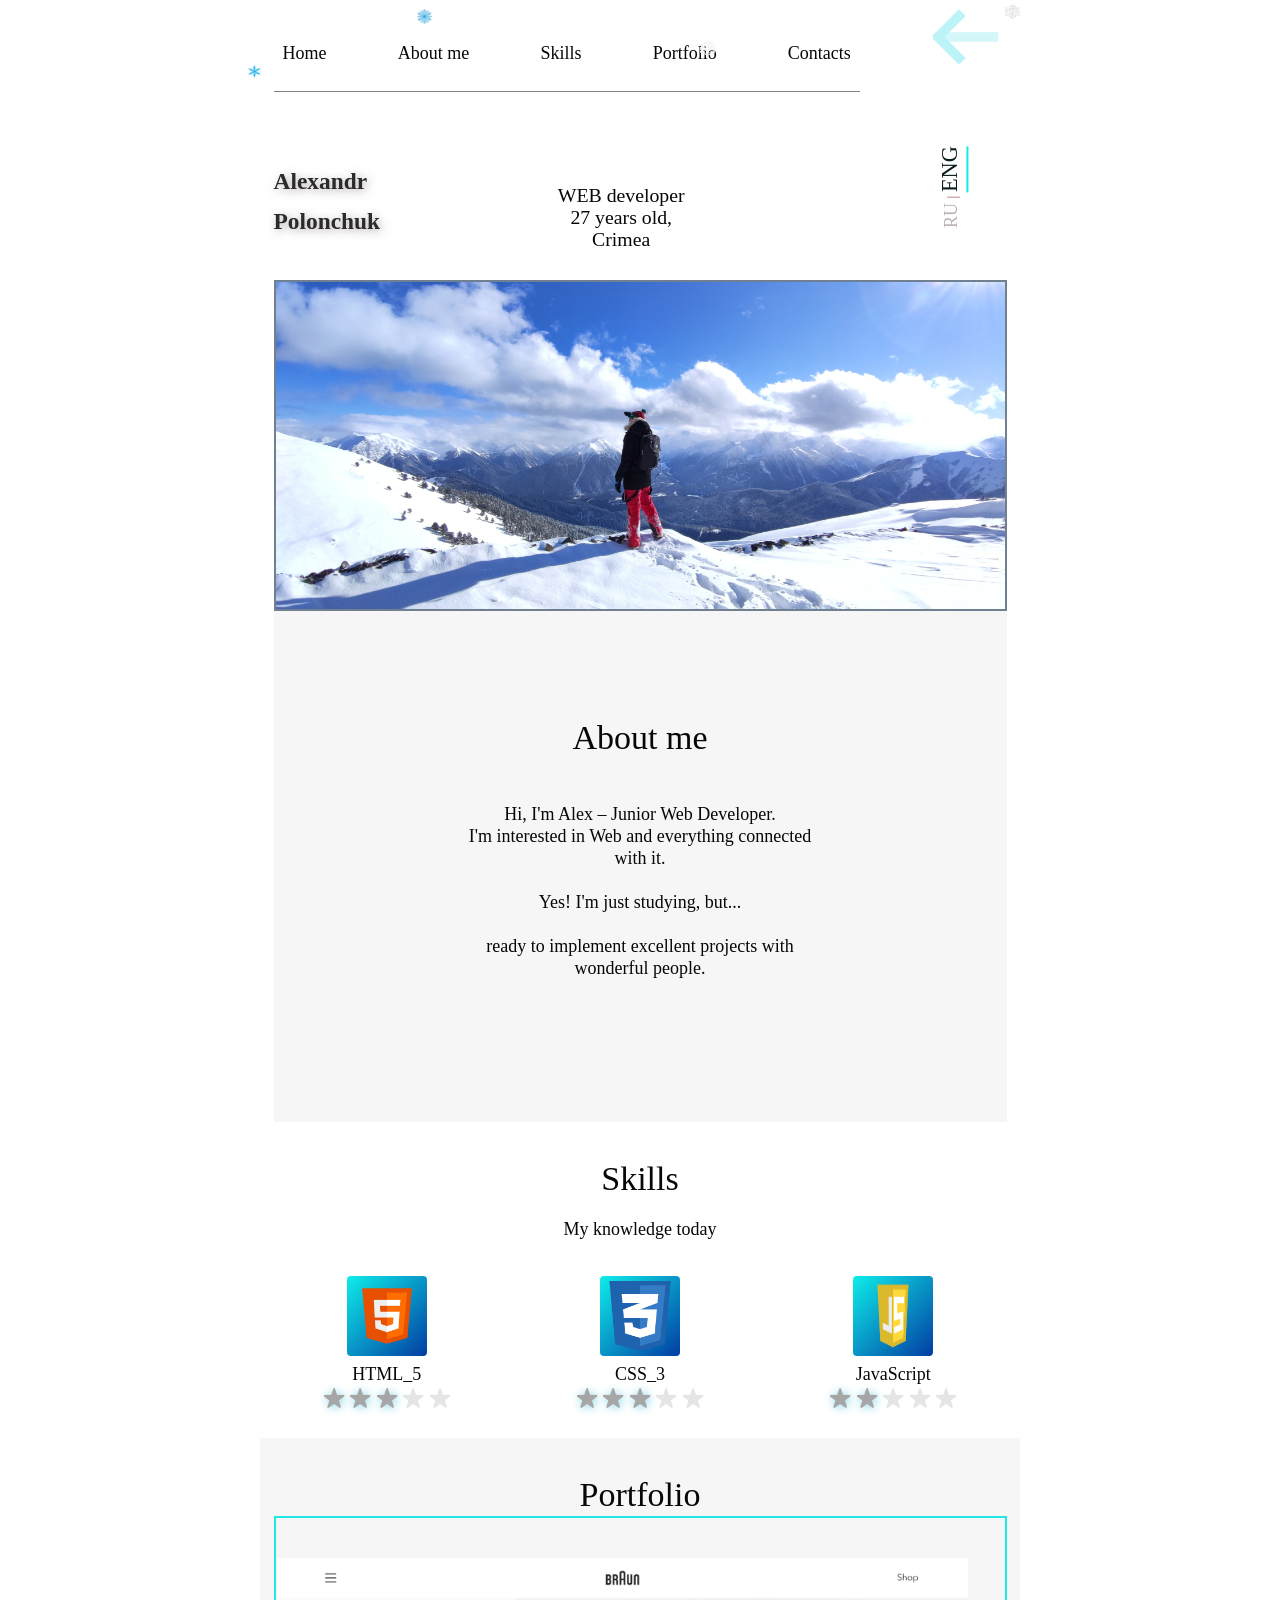
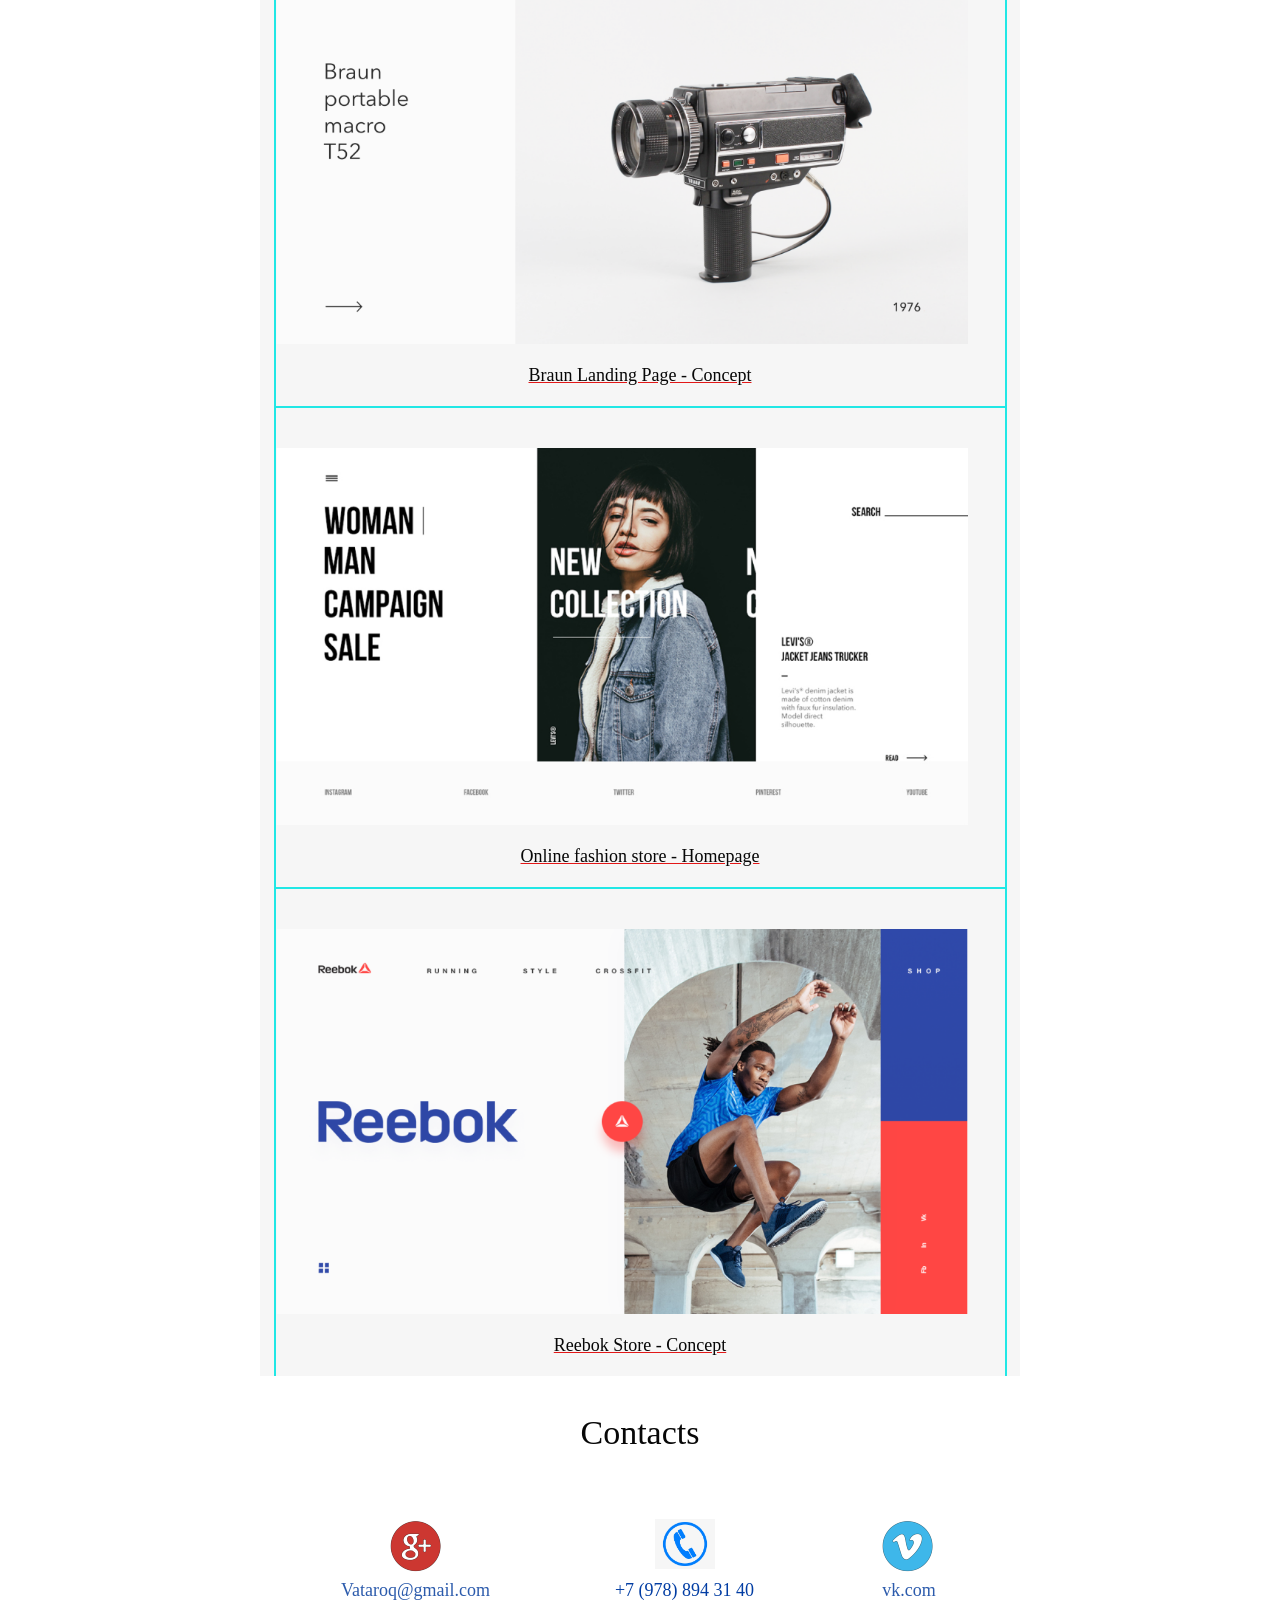
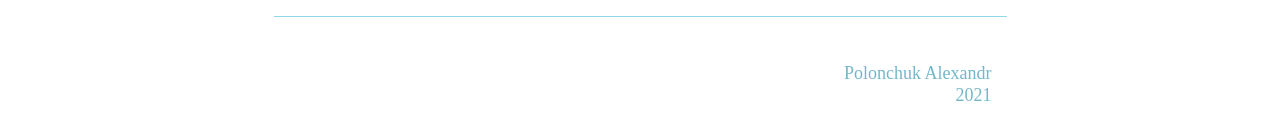
<file: index.html>
<!DOCTYPE html>
<html lang="ru">
  <head>
    <!-- Обязательные метатеги -->
    <meta charset="utf-8" />
    <meta name="viewport" content="width=device-width, initial-scale=1" />
    <link
      href="https://cdn.jsdelivr.net/npm/bootstrap@5.0.0-beta2/dist/css/bootstrap.min.css"
      rel="stylesheet"
      integrity="sha384-BmbxuPwQa2lc/FVzBcNJ7UAyJxM6wuqIj61tLrc4wSX0szH/Ev+nYRRuWlolflfl"
      crossorigin="anonymous"
    />
    <link rel="stylesheet" href="style.css" />
    <script src = "https://ajax.googleapis.com/ajax/libs/jquery/3.1.0/jquery.min.js"></script>
    <title>Portfolio</title>
  </head>
  <body>
    <div class="container">
      <div class="row">
        <div class="col-md-8 offset-md-2 col-sm-12 offset-sm-0">
          
            <div class="top_menu">
            <ul class="navigation_menu">

              <li class="navigation"> 
                  <button onclick="myFunction1()" class="btn point1">
                    <div class="eng_text">Home</div>
                    <div class="rus_text display_none"> Основное </div>
                  </button> 
                </li>

              <li class="navigation">
                    <button onclick="myFunction2()" class="btn point2">
                      <div class="eng_text">About me</div>
                      <div class="rus_text display_none"> Обо мне </div>
                    </button> 
              </li>
              

              <li class="navigation">
                <button onclick="myFunction3()" class="btn point3">
                  <div class="eng_text">Skills</div>
                  <div class="rus_text display_none"> Навыки </div>
                </button> 
              </li>

              <li class="navigation">
                <button onclick="myFunction4()" class="btn point4">
                  <div class="eng_text">Portfolio</div>
                  <div class="rus_text display_none"> Портфолио </div>
                </button> 
              </li>

              <li class="navigation">
                <button onclick="myFunction5()" class="btn point5">
                  <div class="eng_text">Contacts</div>
                  <div class="rus_text display_none"> Контакты </div>
                </button>
              </li>

            </ul>

            <div class="ham_row">
              <div class="menu-icon open ham btn">
                <span></span>
              </div>
            </div>

          </div>

          <div class="header" id="point1_aim">
            <div class="name eng_text">Alexandr Polonchuk</div>
            <div class="name rus_text display_none">Полончук Александр</div>
            
            <div class="prof eng_text">
              WEB developer<br />
              27 years old,<br> Crimea
            </div>

            <div class="prof rus_text display_none">
              WEB разработчик<br />
              27 лет,<br> Крым
            </div>

            <div class="btn lang_switcher"> 
              <span class='ru'>RU </span> |
              <span class='en active'> ENG</span> 
            </div>

          </div>

          <div class="photo">
            <img
              src="/img/6L_AU_M5zj4.jpg"
              alt="Photo"
              width="100%"
              height="auto"
            />
          </div>

          <div class="about_me" id="point2_aim">
            <h2 class="section_header eng_text">About me</h2>
            <h2 class="section_header rus_text display_none">Обо мне</h2>

            
            <p class="eng_text">
              Hi, I'm Alex – Junior Web Developer.<br>
              I'm interested in Web and everything connected with it.<br><br>
              Yes! I'm just studying, but...<br><br>
              ready to implement excellent projects with wonderful people.
            </p>

            <p class="rus_text display_none">
              Приветствую. Меня зовут Александр.<br>
              Я начинающий WEB-разработчик.<br> <br>
              Заинтересован в создании интересных, красивых и практичных сайтов.<br><br>
              Да! Я только осваиваю данную профессию, но...<br><br>
              Готов учиться и работать с интересными людьми и проектами.
            </p>

          </div>

          <div class="skills" id='point3_aim'>
            <div class="section_header eng_text">Skills</div>
            <div class="section_header rus_text display_none">Навыки</div>
            <p class="eng_text"> My knowledge today</p>
            <p class="rus_text display_none"> Мои знания сегодня </p>
          </div>
        </div>
      </div>

      <div class="row">
        <div class="col-md-8 offset-md-2 col-sm-12 offset-sm-0">
          <div class="skill_main"></div>
          <div class="row">
            <div class="col-md-4 col-sm-12 ml-md-auto skill_container">
              <div class="img_container">
                <img
                  src="/img/html5-10-569380.png"
                  alt="HTML5"
                  width="90px"
                  height="auto"
                  />
              </div>
              <div class="soft_names">HTML_5</div>
              <div class="soft_star1">
                <img
                  src="/img/Star.png"
                  width="22px"
                  height="20px"
                  class="full"
                  alt="star"
                />
                <img
                  src="/img/Star.png"
                  width="22px"
                  height="20px"
                  class="full"
                  alt="star"
                />
                <img
                  src="/img/Star.png"
                  width="22px"
                  height="20px"
                  class="full"
                  alt="star"
                />
                <img src="/img/Star.png" 
                  width="22px" 
                  height="20px" 
                  alt="star" />
                <img src="/img/Star.png" 
                width="22px" 
                height="20px"
                alt="star"/>
              </div>
            </div>

            <div class="col-md-4 col-sm-12 ml-md-auto skill_container">
              <div class="img_container">
                <img
                  src="/img/css-logo.png"
                  alt="CSS"
                  width="90px"
                  height="auto"

                />
              </div>
              <div class="soft_names">CSS_3</div>
              <div class="soft_star2">
                <img
                  src="/img/Star.png"
                  width="22px"
                  height="20px"
                  class="full"
                  alt="star"
                />
                <img
                  src="/img/Star.png"
                  width="22px"
                  height="20px"
                  class="full"
                  alt="star"
                />
                <img
                  src="/img/Star.png"
                  width="22px"
                  height="20px"
                  class="full"
                  alt="star"
                />
                <img src="/img/Star.png" 
                width="22px" 
                height="20px" 
                alt="star"/>
                <img src="/img/Star.png" 
                width="22px" 
                height="20px" 
                alt="star"
                />
              </div>
            </div>

            <div class="col-md-4 col-sm-12 ml-md-auto skill_container">
              <div class="img_container">
                <img
                  src="/img/JavaScript-logo.png"
                  alt="JS"
                  width="90px"
                  height="80px"
                  
                />
              </div>
              <div class="soft_names">JavaScript</div>
              <div class="soft_star3">
                <img
                  src="/img/Star.png"
                  width="22px"
                  height="20px"
                  class="full"
                  alt="star"

                />
                <img
                  src="/img/Star.png"
                  width="22px"
                  height="20px"
                  class="full"
                  alt="star"
                />
                
                <img src="/img/Star.png" 
                width="22px" 
                height="20px" 
                alt="star"/>

                <img src="/img/Star.png" 
                width="22px" 
                height="20px" 
                alt="star"/>

                <img src="/img/Star.png" 
                width="22px" 
                height="20px"
                alt="star" />
              </div>
            </div>
          </div>
        </div>
      </div>

      <div class="row">
        <div class="col-md-8 offset-md-2 col-sm-12 offset-sm-0 portfolio">
          <div id='point4_aim'>
            <div class="portfolio_header section_header eng_text">Portfolio</div>
            <div class="portfolio_header section_header rus_text display_none"> Портфолио</div>
          </div>
          
          <div class="portfolio_item">
            <img src="/img/braun.png" alt="Braun" width="95%" height="auto" />
            <span>Braun Landing Page - Concept</span>
          </div>
          <div class="portfolio_item">
            <img src="/img/woman.png" alt="Fashion" width="95%" height="auto" />
            <span>Online fashion store - Homepage</span>
          </div>
          <div class="portfolio_item">
            <img
              src="/img/reebok_web.png"
              alt="Reebok"
              width="95%"
              height="auto"
            />
            <span>Reebok Store - Concept </span>
          </div>
        </div>
      </div>

      <div class="row">
        <div class="col-md-8 offset-md-2 col-sm-12 offset-sm-0 contacts">
          <div id='point5_aim'>
            <div class="contacts_header section_header eng_text">Сontacts</div>
            <div class="contacts_header section_header rus_text display_none"> Контакты </div>
          </div>
          
          <div class="contacts_list">
            
            <div class="contact contact-email">
            <div class="contact-icon"></div>
            <a href="mailto:Vataroq@gmail.com">Vataroq@gmail.com</a>
            
            </div>

            <div class="contact contact-phone">
              <div class="contact-icon"></div>
              +7 (978) 894 31 40
            </div>

            <div class="contact contact-vk">
            <div class="contact-icon"></div>
              <a href = 'https://vk.com/fs353' target="_blank"> vk.com</a>
            </div>

          </div>
          <div class="rights">
            Polonchuk Alexandr <br>
            2021
          </div>
    </div>
    <!-- <script
      src="https://code.jquery.com/jquery-3.5.1.slim.min.js"
      integrity="sha384-DfXdz2htPH0lsSSs5nCTpuj/zy4C+OGpamoFVy38MVBnE+IbbVYUew+OrCXaRkfj"
      crossorigin="anonymous"
    ></script> -->
    <script
      src="https://cdn.jsdelivr.net/npm/bootstrap@4.6.0/dist/js/bootstrap.bundle.min.js"
      integrity="sha384-Piv4xVNRyMGpqkS2by6br4gNJ7DXjqk09RmUpJ8jgGtD7zP9yug3goQfGII0yAns"
      crossorigin="anonymous"
    ></script>
    <script src="/script.js"></script>
    <script src="/js/bootstrap.js"></script>

    <script type="text/javascript">
      sitePath = "/";
      sflakesMax = 34;
      sflakesMaxActive = 34;
      svMaxX = 2;
      svMaxY = 2;
      ssnowStick = 0;
      sfollowMouse = 1;
      </script>
      <script type="text/javascript" src="/snow/snow.js"></script>
      
  </body>
</html>
</file>
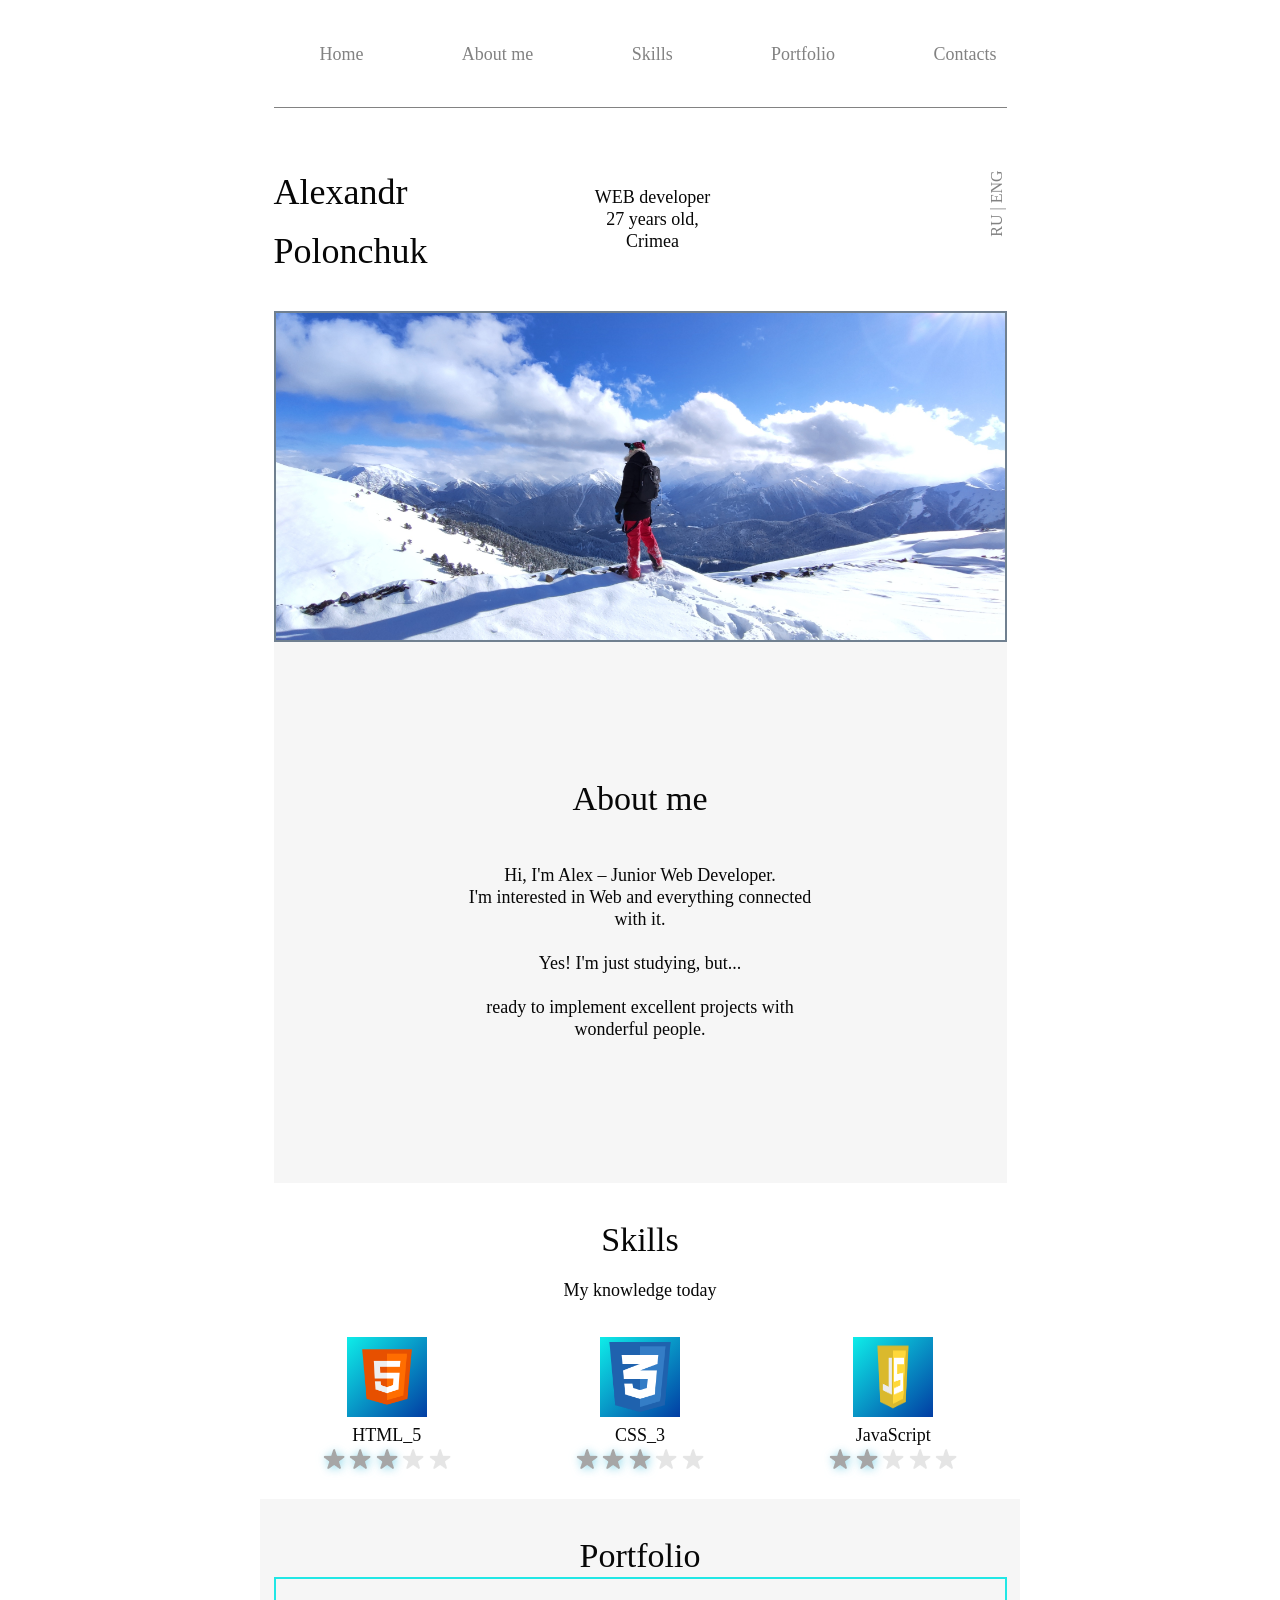
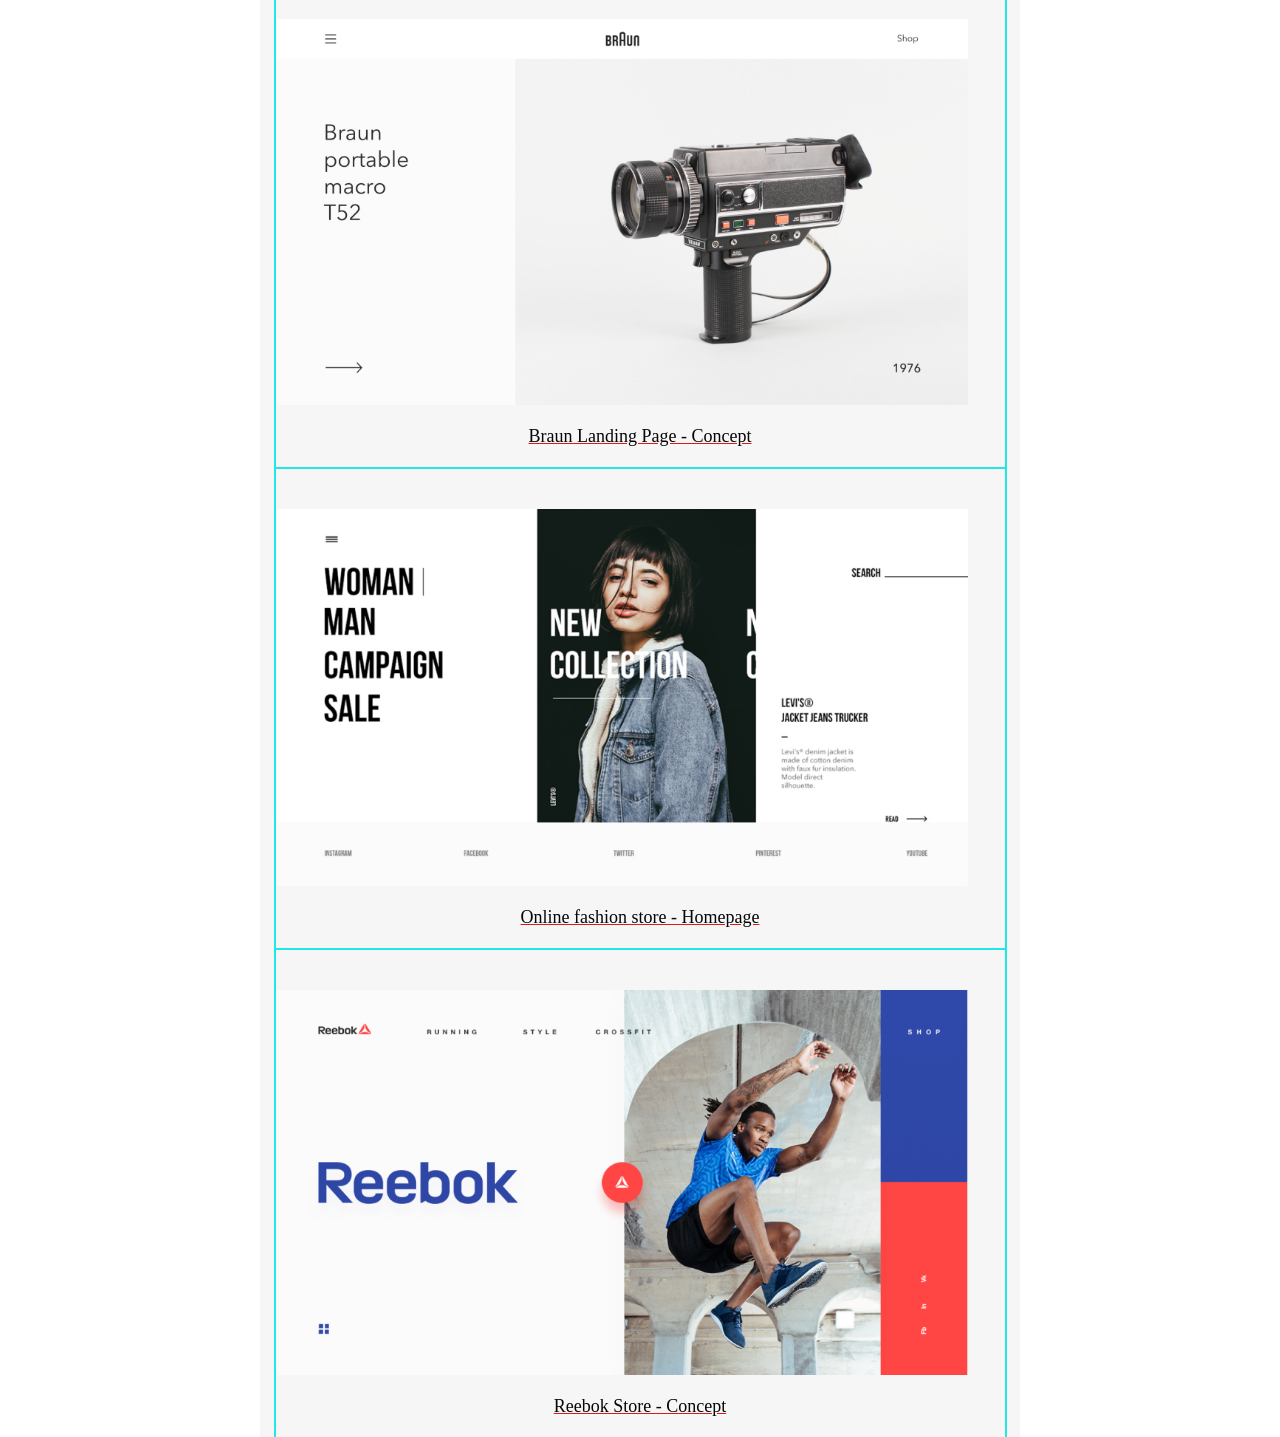
<file: landing_portfolio/index.html>
<!doctype html>
<html lang="ru">
  <head>
        <!-- Обязательные метатеги -->
        <meta charset="utf-8">
        <meta name="viewport" content="width=device-width, initial-scale=1">
        <link href="https://cdn.jsdelivr.net/npm/bootstrap@5.0.0-beta2/dist/css/bootstrap.min.css" rel="stylesheet" integrity="sha384-BmbxuPwQa2lc/FVzBcNJ7UAyJxM6wuqIj61tLrc4wSX0szH/Ev+nYRRuWlolflfl" crossorigin="anonymous">
        <link rel="stylesheet" href="style.css">
        <title>Portfolio</title>
    </head>
<body>
    <div class="container">
        <div class="row">
            <div class="col-md-8 offset-md-2 col-sm-12 offset-sm-0">
                
                <div class="top_menu">
                    <ul class="navigation_menu">
                        <li class="navigation"> <a class="point1" href='#'>Home</a></li>
                        <li class="navigation"> <a class="point2" href='#'>About me</a></li>
                        <li class="navigation"> <a class="point3"href='#'>Skills</a></li>
                        <li class="navigation"> <a class="point4"href='#'>Portfolio</a></li>
                        <li class="navigation"> <a class="point5"href='#'>Contacts</a></li>
                    </ul>       
                </div>

                <div class="header">
                    <div class='name'> Alexandr Polonchuk</div>
                    <div class="prof"> WEB developer<br> 27 years old, Crimea </div>
                    <div class="lang_switcher"> RU | ENG </div>
                </div>
                <div class="photo"> <img src="/img/6L_AU_M5zj4.jpg" alt="Photo" width='100%' height="auto"></div>
                <div class="about_me" id='about_me_block'>
                    <h2 class="section_header">About me</h2>
                    <p>Hi, I'm Alex – Junior Web Developer.<br> I'm interested in Web and everything connected with it.<br><br> Yes! I'm just studying, but...<br><br>  ready to implement excellent projects with wonderful people.</p>
                </div>

                <div class="skills">
                    <div class='section_header'>Skills</div>
                    <p>My knowledge today</p>
                </div>
            </div>
         </div>
        
         <div class="row">
            <div class="col-md-8 offset-md-2 col-sm-12 offset-sm-0"><div class="skill_main"></div>
                <div class="row">
                                <div class="col-md-4 col-sm-12  ml-md-auto skill_container">
                                    <div class='img_container'> <img src="/img/html5-10-569380.png" alt="HTML5" width="90px" height="auto"></div>
                                    <div class='soft_names'> HTML_5   </div>
                                    <div class='soft_star1'> 
                                        <img src="/img/Star.png" width="22px" height="20px" class="full">  
                                        <img src="/img/Star.png" width="22px" height="20px" class="full">  
                                        <img src="/img/Star.png" width="22px" height="20px" class="full">  
                                        <img src="/img/Star.png" width="22px" height="20px">  
                                        <img src="/img/Star.png" width="22px" height="20px">  
                                    </div>
                                    
                                </div>
                            
                                <div class="col-md-4 col-sm-12  ml-md-auto skill_container">
                                    <div class='img_container'> <img src="/img/css-logo.png" alt="CSS" width="90px" height="auto"></div>
                                    <div class='soft_names'> CSS_3  </div>
                                    <div class='soft_star2'>  
                                        <img src="/img/Star.png" width="22px" height="20px" class="full">  
                                        <img src="/img/Star.png" width="22px" height="20px" class="full">  
                                        <img src="/img/Star.png" width="22px" height="20px" class="full">  
                                        <img src="/img/Star.png" width="22px" height="20px">  
                                        <img src="/img/Star.png" width="22px" height="20px">  
                                    </div>
                                </div>

                                <div class="col-md-4 col-sm-12  ml-md-auto skill_container">
                                    <div class='img_container'> <img src="/img/JavaScript-logo.png" alt="JS" width="90px" height="80px"></div>
                                    <div class='soft_names'> JavaScript  </div>
                                    <div class='soft_star3'>   
                                        <img src="/img/Star.png" width="22px" height="20px" class="full">  
                                        <img src="/img/Star.png" width="22px" height="20px" class="full">  
                                        <img src="/img/Star.png" width="22px" height="20px"> 
                                        <img src="/img/Star.png" width="22px" height="20px">  
                                        <img src="/img/Star.png" width="22px" height="20px">  
                                    </div>
                                </div>
                            </div>


                </div>
            </div>

            <div class="row">
                <div class="col-md-8 offset-md-2 col-sm-12 offset-sm-0 portfolio">
                    <div class="portfolio_header section_header"> Portfolio </div>
                    
                    <div class="portfolio_item"> 
                        <img src="/img/braun.png" alt="Photo" width='95%' height="auto"> 
                        <span>Braun Landing Page - Concept</span> 
                    </div>
                    <div class="portfolio_item"> 
                        <img src="/img/woman.png" alt="Photo" width='95%' height="auto" > 
                        <span>Online fashion store - Homepage</span> 
                    </div>
                    <div class="portfolio_item"> 
                        <img src="/img/reebok_web.png" alt="Photo" width='95%' height="auto"> 
                        <span>Reebok Store - Concept </span>
                    
                </div>
            </div>

        </div>
    </div>
    <script src="https://code.jquery.com/jquery-3.5.1.slim.min.js" integrity="sha384-DfXdz2htPH0lsSSs5nCTpuj/zy4C+OGpamoFVy38MVBnE+IbbVYUew+OrCXaRkfj" crossorigin="anonymous"></script>
    <script src="https://cdn.jsdelivr.net/npm/bootstrap@4.6.0/dist/js/bootstrap.bundle.min.js" integrity="sha384-Piv4xVNRyMGpqkS2by6br4gNJ7DXjqk09RmUpJ8jgGtD7zP9yug3goQfGII0yAns" crossorigin="anonymous"></script>
    <script src="/script.js"></script>
    <script src="/js/bootstrap.js"></script>
</body>
</html>
</file>
<file: style.css>
* {
  margin: 0;
  padding: 0;
  font-family: Gilroy-Medium;
  font-size: 18px;
  line-height: 22px;
  text-align: center;
  color: #070707;
}

ol,
ul {
  padding-left: 0rem;
}

.ham_row {
  display: -webkit-box;
  display: -ms-flexbox;
  display: flex;
  -ms-flex-item-align: end;
      align-self: flex-end;
  -webkit-box-orient: horizontal;
  -webkit-box-direction: normal;
      -ms-flex-direction: row;
          flex-direction: row;
  -webkit-box-pack: end;
      -ms-flex-pack: end;
          justify-content: flex-end;
  -webkit-transform: translate(0px, -80px);
          transform: translate(0px, -80px);
}

.ham {
  padding: 0;
  width: 80px;
  opacity: 0.3;
  -webkit-transform: scale(0.8);
          transform: scale(0.8);
}

.section_header {
  font-family: Gilroy-Bold;
  font-size: 34px;
  line-height: 42px;
  text-align: center;
  color: #070707;
}

.header {
  display: -webkit-box;
  display: -ms-flexbox;
  display: flex;
  -webkit-box-pack: justify;
      -ms-flex-pack: justify;
          justify-content: space-between;
  -webkit-box-orient: horizontal;
  -webkit-box-direction: normal;
      -ms-flex-direction: row;
          flex-direction: row;
}

.name {
  font-family: Gilroy-Bold;
  font-size: 1.3rem;
  font-weight: 550;
  line-height: 40px;
  color: #070707;
  width: 10%;
  padding-top: 37px;
  margin-right: auto;
  -webkit-filter: drop-shadow(2px 2px 5px #5e454586) contrast(0.7);
          filter: drop-shadow(2px 2px 5px #5e454586) contrast(0.7);
  -webkit-transition: 1s;
  transition: 1s;
}

.name:hover {
  -webkit-transition-duration: 0.3s;
          transition-duration: 0.3s;
  color: #066aeef5;
}

.prof {
  font-family: Gilroy-Medium;
  font-size: 1.1rem;
  line-height: 22px;
  color: #070707;
  width: 17%;
  padding-top: 60px;
  margin-left: auto;
  margin-right: auto;
  width: 250px;
}

.lang_switcher {
  font-family: Gilroy-Bold;
  font-size: 14px;
  line-height: 20px;
  color: #770b0bb0;
  -webkit-transform: rotate(-90deg);
          transform: rotate(-90deg);
  padding-top: 50px;
  margin-left: auto;
  width: auto;
}

.lang_switcher span {
  color: #47232359;
}

.active {
  font-size: 160%;
  border-bottom: 2px solid #0eede9;
  padding-bottom: 4px;
  color: #011414f5 !important;
}

.navigation_menu {
  position: relative;
  width: 80%;
  list-style: none;
  display: -webkit-box;
  display: -ms-flexbox;
  display: flex;
  -webkit-box-pack: justify;
      -ms-flex-pack: justify;
          justify-content: space-between;
  text-decoration: none;
  padding-top: 33px;
  padding-bottom: 1rem;
  border-bottom: 1px solid #828282;
  margin-bottom: 1rem;
  background-color: #ffffff;
  -webkit-transition: 1s;
  transition: 1s;
}

.navigation_menu button {
  padding: 8px;
  font-family: Gilroy-Bold;
  font-size: 1rem;
  line-height: 22px;
  color: #828282;
}

.navigation_menu button:hover {
  -webkit-filter: drop-shadow(2px 2px 5px #5e454586) contrast(0.7);
          filter: drop-shadow(2px 2px 5px #5e454586) contrast(0.7);
  border-bottom: rgba(104, 203, 227, 0.747) 2px solid;
  padding-bottom: 5px;
  -webkit-transition-duration: 0.3s;
          transition-duration: 0.3s;
}

.photo {
  margin-top: 30px;
}

.photo img {
  border: slategrey solid 2px;
  -webkit-transition: 1s;
  transition: 1s;
}

.photo img:hover {
  border: solid 1px #4e4545;
  -webkit-transition: ease-in-out 1s;
  transition: ease-in-out 1s;
  -webkit-filter: contrast(1.1) brightness(1.1);
          filter: contrast(1.1) brightness(1.1);
  -webkit-transform: scale(1.02);
          transform: scale(1.02);
}

.about_me {
  background: #f6f6f6;
  font-family: Gilroy-Medium;
  font-size: 18px;
  line-height: 22px;
  text-align: center;
  color: #070707;
  padding-top: 70px;
  padding-bottom: 107px;
  height: auto;
}

.about_me p {
  margin-left: auto;
  margin-right: auto;
  width: 50%;
}

.about_me h2 {
  font-size: 34px;
  line-height: 42px;
  text-align: center;
  padding-bottom: 17px;
}

.skills {
  min-height: 20%;
  max-height: auto;
}

.section_header {
  padding-top: 2rem;
}

p {
  padding-top: 1rem;
  padding-bottom: 1rem;
}

.soft_skills {
  display: -webkit-box;
  display: -ms-flexbox;
  display: flex;
  margin-right: auto;
  margin-left: auto;
  -ms-flex-pack: distribute;
      justify-content: space-around;
}

.img_container img {
  background-image: -webkit-gradient(linear, left top, right bottom, from(#0eede9), to(#023da3));
  background-image: linear-gradient(to bottom right, #0eede9, #023da3);
  width: 80px;
  padding: 5px;
  border-radius: 5%;
}

.img_container:hover {
  -webkit-filter: sepia(0.1) hue-rotate(10deg) brightness(1.1) drop-shadow(2px 2px 4px #333);
          filter: sepia(0.1) hue-rotate(10deg) brightness(1.1) drop-shadow(2px 2px 4px #333);
  -webkit-transition: ease-in-out 0.3s;
  transition: ease-in-out 0.3s;
}

.soft_names {
  display: -webkit-box;
  display: -ms-flexbox;
  display: flex;
  margin-right: auto;
  margin-left: auto;
  -ms-flex-pack: distribute;
      justify-content: space-around;
  padding-top: 0.4em;
  -webkit-transition: 1s;
  transition: 1s;
}

.soft_names div:hover {
  -webkit-filter: sepia(0.1) hue-rotate(10deg) brightness(1.1) drop-shadow(2px 2px 4px #333);
          filter: sepia(0.1) hue-rotate(10deg) brightness(1.1) drop-shadow(2px 2px 4px #333);
  -webkit-transition: ease-in-out 0.5s;
  transition: ease-in-out 0.5s;
}

.full {
  color: black;
  -webkit-filter: invert(0.5) brightness(1.3) drop-shadow(1px 1px 5px rgba(104, 203, 227, 0.747));
          filter: invert(0.5) brightness(1.3) drop-shadow(1px 1px 5px rgba(104, 203, 227, 0.747));
}

.full:hover {
  -webkit-transform: scale(1.1) rotate(10deg);
          transform: scale(1.1) rotate(10deg);
  -webkit-transition: ease-in-out 0.5s;
  transition: ease-in-out 0.5s;
}

.soft_stars {
  display: -webkit-box;
  display: -ms-flexbox;
  display: flex;
  -ms-flex-pack: distribute;
      justify-content: space-around;
  padding-top: 0.4em;
  padding-bottom: 15px;
  margin-bottom: 30px;
  -webkit-transition: 1s;
  transition: 1s;
}

.skill_container {
  padding-bottom: 30px;
}

.portfolio {
  background-color: #f6f6f6;
  display: -webkit-box;
  display: -ms-flexbox;
  display: flex;
  -webkit-box-orient: vertical;
  -webkit-box-direction: normal;
      -ms-flex-direction: column;
          flex-direction: column;
  place-content: start;
}

.portfolio_item {
  display: -webkit-box;
  display: -ms-flexbox;
  display: flex;
  -webkit-box-orient: vertical;
  -webkit-box-direction: normal;
      -ms-flex-direction: column;
          flex-direction: column;
  justify-self: center;
  padding-top: 40px;
  padding-bottom: 20px;
  border: #18e7e4f5 solid 2px;
  border-bottom: none;
}

.portfolio_item img {
  padding-bottom: 20px;
}

.portfolio_item img:hover {
  -webkit-filter: contrast(1.1) brightness(1.1) sepia(0.1) drop-shadow(2px 2px 4px #333);
          filter: contrast(1.1) brightness(1.1) sepia(0.1) drop-shadow(2px 2px 4px #333);
  -webkit-transform: translate(4px, 2px);
          transform: translate(4px, 2px);
  -webkit-transition: ease-in-out 0.5s;
  transition: ease-in-out 0.5s;
}

.portfolio_item span {
  -webkit-text-decoration: underline #e21818;
          text-decoration: underline #e21818;
}

.hidden {
  -webkit-filter: opacity(0);
          filter: opacity(0);
  -webkit-transition: 1s;
  transition: 1s;
  visibility: hidden;
}

.display_none {
  -webkit-transition-delay: 1s;
          transition-delay: 1s;
  -webkit-filter: opacity(0);
          filter: opacity(0);
  -webkit-transition-duration: 1s;
          transition-duration: 1s;
  display: none !important;
}

.contacts_list {
  display: -webkit-box;
  display: -ms-flexbox;
  display: flex;
  -webkit-box-orient: horizontal;
  -webkit-box-direction: normal;
      -ms-flex-direction: row;
          flex-direction: row;
  -ms-flex-pack: distribute;
      justify-content: space-around;
  margin-top: 30px;
  margin-bottom: 30px;
  padding: 5px;
  border-bottom: 1px solid rgba(104, 203, 227, 0.747);
}

a {
  text-decoration: none;
  color: #2c5bac;
}

a:active {
  color: rgba(104, 203, 227, 0.747);
}

.contact {
  position: relative;
  top: 20px;
  padding: 10px;
  padding-bottom: 30px;
  -webkit-box-pack: center;
      -ms-flex-pack: center;
          justify-content: center;
  margin-left: auto;
  margin-right: auto;
  color: #023da3;
}

.contact-icon {
  width: 60px;
  height: 60px;
  background: url("/img/social-media-icons-css-sprite.png") no-repeat;
  -webkit-transition: 0.7s;
  transition: 0.7s;
}

.contact-vk .contact-icon {
  background-position: -339px -60px;
  margin-left: auto;
  margin-right: auto;
}

.contact-icon:hover {
  -webkit-transform: scale(1.1);
          transform: scale(1.1);
  -webkit-filter: drop-shadow(2px 2px 5px #5e454586);
          filter: drop-shadow(2px 2px 5px #5e454586);
}

.contact-email .contact-icon {
  background-position: -226px -60px;
  margin-left: auto;
  margin-right: auto;
}

.contact-phone .contact-icon {
  margin-left: auto;
  margin-right: auto;
  background-image: url(/img/phone-icon-vector-blue.png);
  background-size: contain;
  text-align: center;
}

.rights {
  text-align: end;
  padding: 15px;
  color: rgba(67, 159, 182, 0.747);
}

@media all and (max-width: 720px) {
  .contacts_list {
    -webkit-box-orient: vertical;
    -webkit-box-direction: normal;
        -ms-flex-direction: column;
            flex-direction: column;
    -webkit-box-align: center;
        -ms-flex-align: center;
            align-items: center;
  }
  .navigation_menu {
    position: relative;
  }
  .navigation_menu li button {
    font-size: 1em;
  }
  .navigation_menu {
    -ms-flex-wrap: wrap;
        flex-wrap: wrap;
    width: 80%;
  }
  .header {
    -webkit-box-orient: vertical;
    -webkit-box-direction: normal;
        -ms-flex-direction: column;
            flex-direction: column;
    place-content: space-between center;
  }
  .name,
  .prof,
  .lang_switcher {
    margin-left: auto;
    margin-right: auto;
    width: 200px;
  }
  .name {
    margin-top: 60px;
  }
  .lang_switcher {
    position: absolute;
    left: 10px;
    top: 250px;
    margin-right: 10px;
    width: auto;
    padding-top: 0px;
    -webkit-transition: 1s;
    transition: 1s;
  }
}

.menu-icon span {
  display: block;
  width: 100%;
  height: 12px;
  background-color: #5de0e9de;
  -webkit-transition: 0.7s ease-in-out;
  transition: 0.7s ease-in-out;
}

.menu-icon span::before,
.menu-icon span::after {
  display: block;
  width: 100%;
  height: 12px;
  background-color: #26d9e6;
  content: "";
  -webkit-transition: 0.7s ease-in-out;
  transition: 0.7s ease-in-out;
}

.menu-icon span::before {
  -webkit-transform: translate(0, -24px);
          transform: translate(0, -24px);
}

.menu-icon span::after {
  -webkit-transform: translate(0, 12px);
          transform: translate(0, 12px);
}

.open span {
  -webkit-transform: rotate(180deg);
          transform: rotate(180deg);
}

.open span::before,
.open span::after {
  width: 60%;
}

.open span::before {
  -webkit-transform: translate(38px, -14px) rotate(45deg);
          transform: translate(38px, -14px) rotate(45deg);
}

.open span::after {
  -webkit-transform: translate(38px, 2px) rotate(-45deg);
          transform: translate(38px, 2px) rotate(-45deg);
}
/*# sourceMappingURL=style.css.map */
</file>
<file: landing_portfolio/style.css>
* {
  margin: 0;
  padding: 0;
  font-family: Gilroy-Medium;
  font-size: 18px;
  line-height: 22px;
  text-align: center;
  color: #070707;
}

.section_header {
  font-family: Gilroy-Bold;
  font-size: 34px;
  line-height: 42px;
  text-align: center;
  /* Black */
  color: #070707;
}

.col8 {
  background-color: yellow;
  min-height: 100px;
  width: 100%;
}

.navigation_menu {
  list-style: none;
  display: -webkit-box;
  display: -ms-flexbox;
  display: flex;
  -webkit-box-pack: justify;
      -ms-flex-pack: justify;
          justify-content: space-between;
  text-decoration: none;
  padding-top: 33px;
  padding-bottom: 32px;
  border-bottom: 1px solid #828282;
  background-color: #FFFFFF;
}

ul li {
  padding: 10px;
}

.navigation_menu li a {
  text-decoration: none;
  font-family: Gilroy-Bold;
  font-size: 18px;
  line-height: 22px;
  color: #828282;
}

.navigation_menu li a:hover {
  -webkit-filter: drop-shadow(1px 1px 3px #4e4545) contrast(1.1);
          filter: drop-shadow(1px 1px 3px #4e4545) contrast(1.1);
}

.point1 {
  color: #070707;
}

.header {
  display: -webkit-box;
  display: -ms-flexbox;
  display: flex;
  -webkit-box-pack: justify;
      -ms-flex-pack: justify;
          justify-content: space-between;
}

.header .name {
  font-family: Gilroy-Bold;
  font-size: 47.3392px;
  line-height: 59px;
  color: #070707;
  width: 10%;
  padding-top: 37px;
  margin-right: auto;
}

.header .prof {
  font-family: Gilroy-Medium;
  font-size: 18px;
  line-height: 22px;
  color: #070707;
  width: 17%;
  padding-top: 94px;
  margin-left: auto;
  margin-right: auto;
}

.header .lang_switcher {
  font-family: Gilroy-Bold;
  font-size: 16px;
  line-height: 20px;
  color: #828282;
  -webkit-transform: rotate(-90deg);
          transform: rotate(-90deg);
  width: 10%;
  padding-top: 70px;
  margin-left: auto;
  margin-right: -25px;
}

.prof {
  padding-top: 60px !important;
}

.photo {
  margin-top: 30px;
  border: slategrey solid 2px;
}

.about_me {
  background: #F6F6F6;
  font-family: Gilroy-Medium;
  font-size: 18px;
  line-height: 22px;
  text-align: center;
  /* Black */
  color: #070707;
  padding-top: 100px;
  padding-bottom: 107px;
  height: auto;
}

.about_me p {
  margin-left: auto;
  margin-right: auto;
  width: 50%;
}

.about_me h2 {
  font-size: 34px;
  line-height: 42px;
  text-align: center;
  padding-bottom: 17px;
}

.skills {
  min-height: 20%;
  max-height: auto;
}

.section_header {
  padding-top: 2rem;
}

p {
  padding-top: 1rem;
  padding-bottom: 1rem;
}

.soft_skills {
  display: -webkit-box;
  display: -ms-flexbox;
  display: flex;
  margin-right: auto;
  margin-left: auto;
  -ms-flex-pack: distribute;
      justify-content: space-around;
}

.img_container img {
  background-image: -webkit-gradient(linear, left top, right bottom, from(#0eede9), to(#023da3));
  background-image: linear-gradient(to bottom right, #0eede9, #023da3);
  width: 80px;
  padding: 5px;
}

.img_container:hover {
  -webkit-filter: sepia(0.1) hue-rotate(10deg) brightness(1.1) drop-shadow(2px 2px 4px #333);
          filter: sepia(0.1) hue-rotate(10deg) brightness(1.1) drop-shadow(2px 2px 4px #333);
}

.soft_names {
  display: -webkit-box;
  display: -ms-flexbox;
  display: flex;
  margin-right: auto;
  margin-left: auto;
  -ms-flex-pack: distribute;
      justify-content: space-around;
  padding-top: 0.4em;
}

.soft_names div:hover {
  -webkit-filter: sepia(0.1) hue-rotate(10deg) brightness(1.1) drop-shadow(2px 2px 4px #333);
          filter: sepia(0.1) hue-rotate(10deg) brightness(1.1) drop-shadow(2px 2px 4px #333);
}

.full {
  color: black;
  -webkit-filter: invert(0.5) brightness(1.3) drop-shadow(1px 1px 5px rgba(104, 203, 227, 0.747));
          filter: invert(0.5) brightness(1.3) drop-shadow(1px 1px 5px rgba(104, 203, 227, 0.747));
}

.full:hover {
  -webkit-transform: scale(1.1) rotate(10deg);
          transform: scale(1.1) rotate(10deg);
}

.soft_stars {
  display: -webkit-box;
  display: -ms-flexbox;
  display: flex;
  -ms-flex-pack: distribute;
      justify-content: space-around;
  padding-top: 0.4em;
  padding-bottom: 15px;
  margin-bottom: 30px;
}

.photo img:hover {
  border: solid 1px #4e4545;
  -webkit-transition: ease-in-out 2s;
  transition: ease-in-out 2s;
  -webkit-filter: contrast(1.1) brightness(1.1);
          filter: contrast(1.1) brightness(1.1);
  -webkit-transform: translate(4px, 2px);
          transform: translate(4px, 2px);
}

.skill_container {
  padding-bottom: 30px;
}

.portfolio {
  background-color: #F6F6F6;
  display: -webkit-box;
  display: -ms-flexbox;
  display: flex;
  -webkit-box-orient: vertical;
  -webkit-box-direction: normal;
      -ms-flex-direction: column;
          flex-direction: column;
  place-content: start;
}

.portfolio_item {
  display: -webkit-box;
  display: -ms-flexbox;
  display: flex;
  -webkit-box-orient: vertical;
  -webkit-box-direction: normal;
      -ms-flex-direction: column;
          flex-direction: column;
  justify-self: center;
  padding-top: 40px;
  padding-bottom: 20px;
  border: #18e7e4f5 solid 2px;
  border-bottom: none;
}

.portfolio_item img {
  padding-bottom: 20px;
}

.portfolio_item img:hover {
  -webkit-filter: contrast(1.1) brightness(1.1) sepia(0.1);
          filter: contrast(1.1) brightness(1.1) sepia(0.1);
  -webkit-transform: translate(4px, 2px);
          transform: translate(4px, 2px);
}

.portfolio_item span {
  -webkit-text-decoration: underline #e21818;
          text-decoration: underline #e21818;
}

.name {
  font-size: 2rem !important;
}
/*# sourceMappingURL=style.css.map */
</file>
